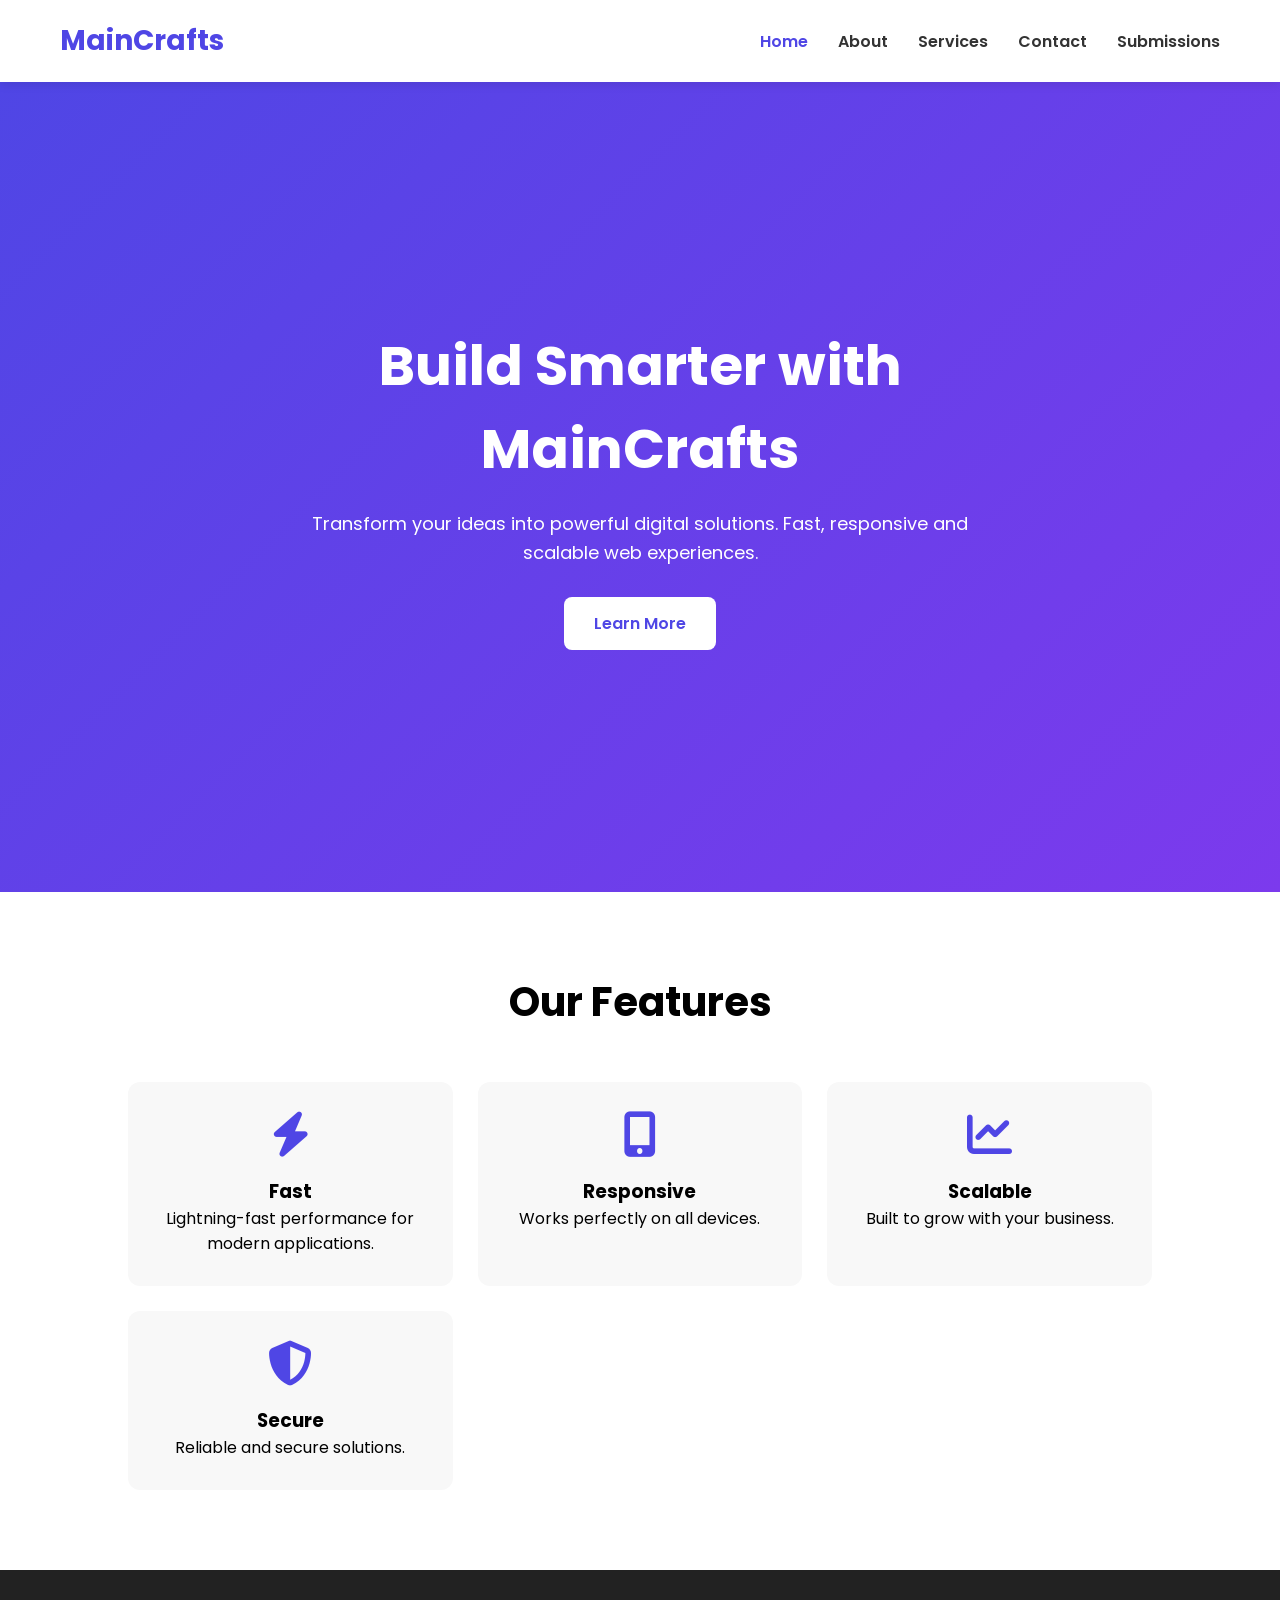
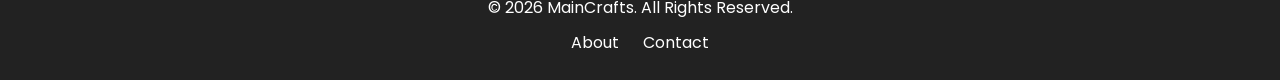
<file: index.html>
<!DOCTYPE html>
<html lang="en">

<head>
    <meta charset="UTF-8">
    <meta name="viewport" content="width=device-width, initial-scale=1.0">
    <title>MainCrafts - Home</title>

    <link href="https://fonts.googleapis.com/css2?family=Poppins:wght@300;400;600;700&display=swap" rel="stylesheet">

    <link rel="stylesheet" href="https://cdnjs.cloudflare.com/ajax/libs/font-awesome/6.5.1/css/all.min.css">

    <link rel="stylesheet" href="style.css">
</head>

<body>

    <header>
        <nav class="navbar">

            <div class="logo">MainCrafts</div>
            <div class="menu-toggle">
                <i class="fas fa-bars"></i>
            </div>
            <ul class="nav-links">
                <li><a href="index.html" class="active">Home</a></li>

                <li><a href="about.html">About</a></li>

                <li class="dropdown">
                    <a href="#">Services</a>

                    <ul class="dropdown-menu">
                        <li><a href="#">Web Development</a></li>
                        <li><a href="#">App Development</a></li>
                        <li><a href="#">UI/UX Design</a></li>
                        <li><a href="#">Cloud Services</a></li>
                        <li><a href="#">Digital Marketing</a></li>
                        <li><a href="#">AI & ML Solutions</a></li>
                    </ul>
                </li>
                <li><a href="contact.html">Contact</a></li>
                <li><a href="submissions.html">Submissions</a></li>
            </ul>

        </nav>
    </header>

    <section class="hero">

        <div class="hero-content">

            <h1>Build Smarter with MainCrafts</h1>

            <p>
                Transform your ideas into powerful digital solutions.
                Fast, responsive and scalable web experiences.
            </p>

            <a href="about.html" class="btn">Learn More</a>

        </div>

    </section>

    <section class="features">

        <h2>Our Features</h2>

        <div class="feature-container">

            <div class="feature-card">
                <i class="fas fa-bolt"></i>
                <h3>Fast</h3>
                <p>Lightning-fast performance for modern applications.</p>
            </div>

            <div class="feature-card">
                <i class="fas fa-mobile-alt"></i>
                <h3>Responsive</h3>
                <p>Works perfectly on all devices.</p>
            </div>

            <div class="feature-card">
                <i class="fas fa-chart-line"></i>
                <h3>Scalable</h3>
                <p>Built to grow with your business.</p>
            </div>

            <div class="feature-card">
                <i class="fas fa-shield-alt"></i>
                <h3>Secure</h3>
                <p>Reliable and secure solutions.</p>
            </div>

        </div>

    </section>

    <footer>

        <p>© 2026 MainCrafts. All Rights Reserved.</p>

        <div class="footer-links">
            <a href="about.html">About</a>
            <a href="contact.html">Contact</a>
        </div>

    </footer>
    <script src="script.js"></script>
</body>

</html>
</file>
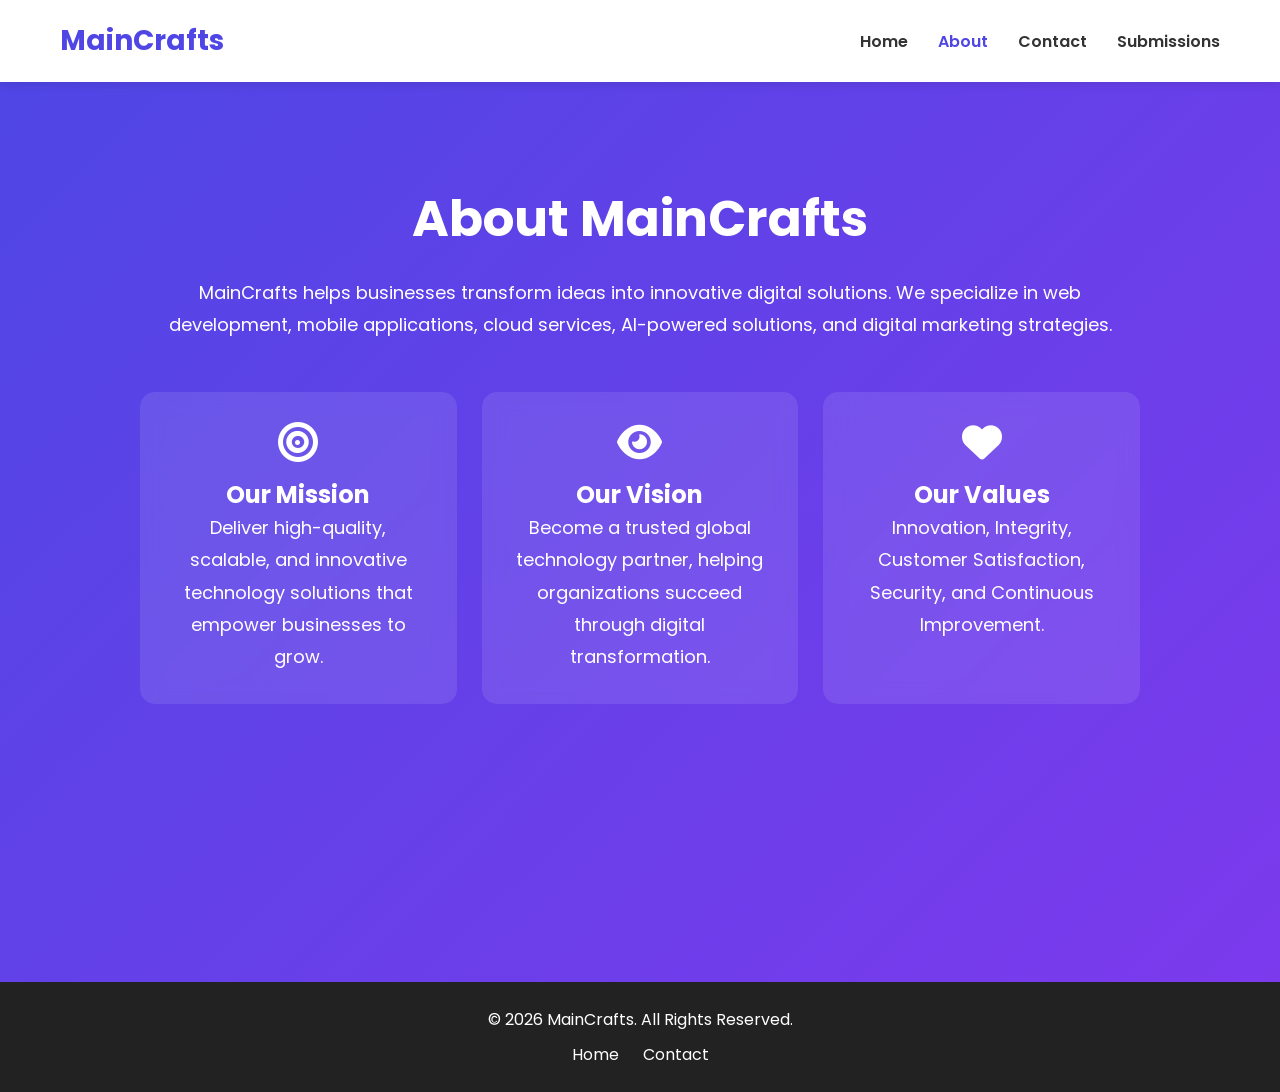
<file: about.html>
<!DOCTYPE html>
<html lang="en">

<head>
    <meta charset="UTF-8">
    <meta name="viewport" content="width=device-width, initial-scale=1.0">
    <title>About MainCrafts</title>

    <!-- Google Fonts -->
    <link href="https://fonts.googleapis.com/css2?family=Poppins:wght@300;400;600;700&display=swap" rel="stylesheet">

    <!-- Font Awesome -->
    <link rel="stylesheet" href="https://cdnjs.cloudflare.com/ajax/libs/font-awesome/6.5.1/css/all.min.css">

    <!-- CSS -->
    <link rel="stylesheet" href="style.css">
</head>

<body>

    <!-- Navbar -->
    <nav class="navbar">

        <div class="logo">MainCrafts</div>
        <div class="menu-toggle">
            <i class="fas fa-bars"></i>
        </div>
        <ul class="nav-links">
            <li><a href="index.html">Home</a></li>
            <li><a href="about.html" class="active">About</a></li>
            <li><a href="contact.html">Contact</a></li>
            <li><a href="submissions.html">Submissions</a></li>
        </ul>

    </nav>

    <!-- About Section -->
    <section class="about-page">

        <div class="about-container">

            <h1>About MainCrafts</h1>

            <p>
                MainCrafts helps businesses transform ideas into innovative
                digital solutions. We specialize in web development,
                mobile applications, cloud services, AI-powered solutions,
                and digital marketing strategies.
            </p>

            <div class="about-cards">

                <div class="about-card">
                    <i class="fas fa-bullseye"></i>

                    <h2>Our Mission</h2>

                    <p>
                        Deliver high-quality, scalable, and innovative
                        technology solutions that empower businesses to grow.
                    </p>
                </div>

                <div class="about-card">
                    <i class="fas fa-eye"></i>

                    <h2>Our Vision</h2>

                    <p>
                        Become a trusted global technology partner,
                        helping organizations succeed through digital
                        transformation.
                    </p>
                </div>

                <div class="about-card">
                    <i class="fas fa-heart"></i>

                    <h2>Our Values</h2>

                    <p>
                        Innovation, Integrity, Customer Satisfaction,
                        Security, and Continuous Improvement.
                    </p>
                </div>

            </div>

        </div>

    </section>

    <!-- Footer -->
    <footer>

        <p>© 2026 MainCrafts. All Rights Reserved.</p>

        <div class="footer-links">
            <a href="index.html">Home</a>
            <a href="contact.html">Contact</a>
        </div>

    </footer>
    <script src="script.js"></script>
</body>

</html>
</file>
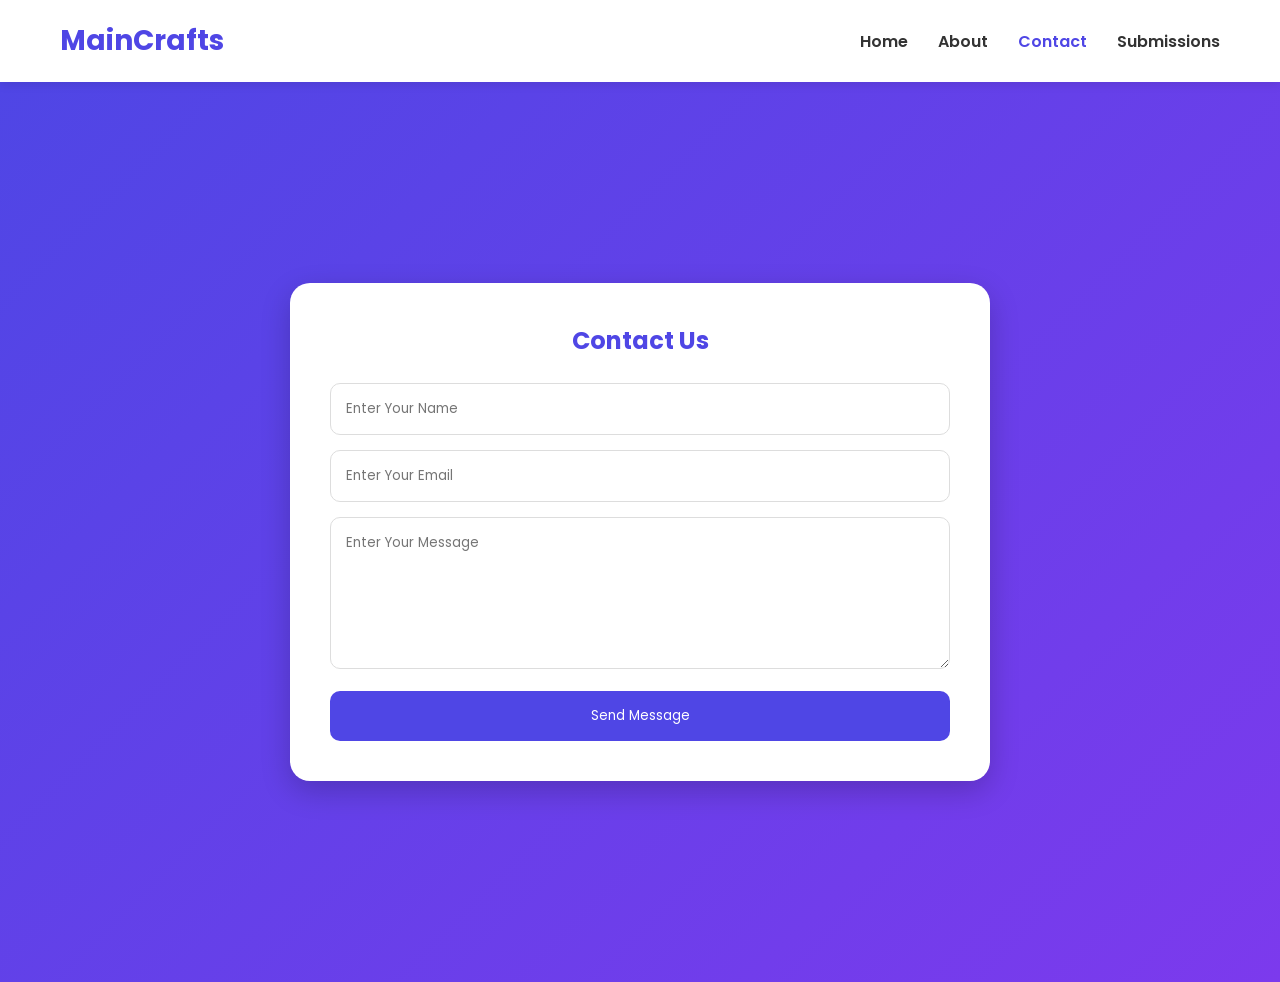
<file: contact.html>
<!DOCTYPE html>
<html lang="en">

<head>
    <meta charset="UTF-8">
    <meta name="viewport" content="width=device-width, initial-scale=1.0">
    <title>Contact MainCrafts</title>

    <link href="https://fonts.googleapis.com/css2?family=Poppins:wght@300;400;600;700&display=swap" rel="stylesheet">
    <link rel="stylesheet" href="style.css">
</head>

<body>

    <nav class="navbar">
        <div class="logo">MainCrafts</div>
        <div class="menu-toggle">
            <i class="fas fa-bars"></i>
        </div>
        <ul class="nav-links">
            <li><a href="index.html">Home</a></li>
            <li><a href="about.html">About</a></li>
            <li><a href="contact.html" class="active">Contact</a></li>
            <li><a href="submissions.html">Submissions</a></li>
        </ul>
    </nav>

    <section class="contact-page">

        <div class="contact-box">

            <h1>Contact Us</h1>

            <form id="contactForm" onsubmit="return validateForm()">

                <input type="text" id="name" name="name" placeholder="Enter Your Name">

                <input type="email" id="email" name="email" placeholder="Enter Your Email">

                <textarea id="message" name="message" rows="6" placeholder="Enter Your Message"></textarea>

                <button type="submit">
                    Send Message
                </button>

            </form>

        </div>

    </section>

    <script src="script.js"></script>
</body>

</html>
</file>
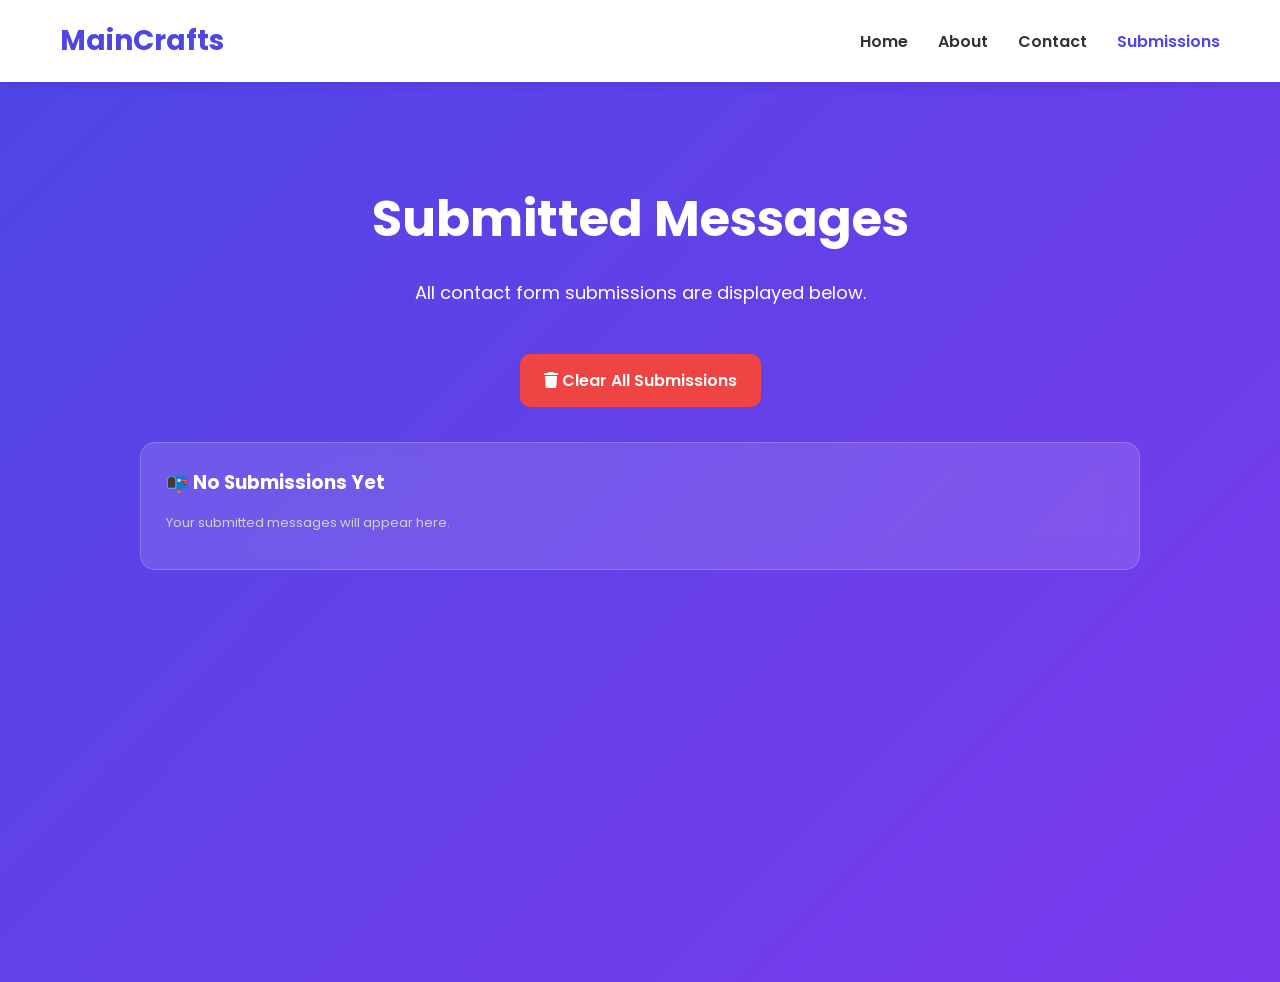
<file: submissions.html>
<!DOCTYPE html>
<html lang="en">

<head>
    <meta charset="UTF-8">
    <meta name="viewport" content="width=device-width, initial-scale=1.0">
    <title>Submitted Messages | MainCrafts</title>

    <link href="https://fonts.googleapis.com/css2?family=Poppins:wght@300;400;600;700&display=swap" rel="stylesheet">

    <link rel="stylesheet" href="https://cdnjs.cloudflare.com/ajax/libs/font-awesome/6.5.1/css/all.min.css">

    <link rel="stylesheet" href="style.css">
</head>

<body>

    <!-- Navbar -->

    <nav class="navbar">

        <div class="logo">MainCrafts</div>

        <div class="menu-toggle">
            <i class="fas fa-bars"></i>
        </div>

        <ul class="nav-links">

            <li><a href="index.html">Home</a></li>

            <li><a href="about.html">About</a></li>

            <li><a href="contact.html">Contact</a></li>

            <li><a href="submissions.html" class="active">Submissions</a></li>

        </ul>

    </nav>

    <!-- Submissions Section -->

    <section class="about-page">

        <div class="about-container">

            <h1>Submitted Messages</h1>

            <p>All contact form submissions are displayed below.</p>

            <br>

            <button class="clear-btn" onclick="clearSubmissions()">
                <i class="fas fa-trash"></i> Clear All Submissions
            </button>

            <div class="about-cards" id="submissionList">

            </div>

        </div>

    </section>

    <script src="script.js"></script>

</body>

</html>
</file>
<file: style.css>
* {
  margin: 0;
  padding: 0;
  box-sizing: border-box;
  font-family: 'Poppins', sans-serif;
  }

html {
scroll-behavior: smooth;
}

body {
background: #f5f5f5;
}

/* Navbar */

.navbar {
background: white;
display: flex;
justify-content: space-between;
align-items: center;
padding: 20px 60px;
box-shadow: 0 2px 10px rgba(0,0,0,0.1);
position: sticky;
top: 0;
z-index: 1000;
}

.logo {
font-size: 28px;
font-weight: 700;
color: #4f46e5;
}

.nav-links {
list-style: none;
display: flex;
gap: 30px;
}

.nav-links li {
position: relative;
}

.nav-links a {
text-decoration: none;
color: #333;
font-weight: 500;
transition: 0.3s;
}

.nav-links a {
    text-decoration: none;
    color: #333;
    font-weight: 600;
    transition: color 0.3s ease;
}

.nav-links a:hover,
.nav-links a.active {
    color: #4f46e5;
}

/* Hamburger */

.menu-toggle {
display: none;
font-size: 28px;
cursor: pointer;
color: #4f46e5;
}

/* Dropdown */

.dropdown-menu {
display: none;
position: absolute;
top: 100%;
left: 0;
background: white;
min-width: 220px;
list-style: none;
box-shadow: 0 5px 15px rgba(0,0,0,0.1);
border-radius: 8px;
overflow: hidden;
}

.dropdown-menu li {
padding: 12px;
}

.dropdown-menu li:hover {
background: #f5f5f5;
}

.dropdown:hover .dropdown-menu {
display: block;
}

/* Hero */

.hero {
height: 90vh;
background: linear-gradient(135deg, #4f46e5, #7c3aed);
display: flex;
justify-content: center;
align-items: center;
text-align: center;
color: white;
padding: 20px;
}

.hero-content {
max-width: 700px;
}

.hero h1 {
font-size: 55px;
margin-bottom: 20px;
}

.hero p {
font-size: 18px;
margin-bottom: 30px;
line-height: 1.6;
}

.btn {
display: inline-block;
background: white;
color: #4f46e5;
padding: 14px 30px;
border-radius: 8px;
text-decoration: none;
font-weight: 600;
transition: 0.3s;
}

.btn:hover {
transform: translateY(-3px);
}

/* Features */

.features {
padding: 80px 10%;
text-align: center;
background: white;
}

.features h2 {
font-size: 40px;
margin-bottom: 50px;
}

.feature-container {
display: grid;
grid-template-columns: repeat(auto-fit,minmax(250px,1fr));
gap: 25px;
}

.feature-card {
background: #f8f8f8;
padding: 30px;
border-radius: 12px;
transition: 0.3s;
}

.feature-card:hover {
transform: translateY(-8px);
box-shadow: 0 10px 20px rgba(0,0,0,0.1);
}

.feature-card i {
font-size: 45px;
color: #4f46e5;
margin-bottom: 20px;
}

/* About */

.about-page {
min-height: 100vh;
background: linear-gradient(135deg, #4f46e5, #7c3aed);
color: white;
padding: 100px 10%;
}

.about-container {
max-width: 1000px;
margin: auto;
text-align: center;
}

.about-container h1 {
font-size: 50px;
margin-bottom: 20px;
}

.about-container p {
font-size: 18px;
line-height: 1.8;
}

.about-cards {
margin-top: 50px;
display: grid;
grid-template-columns: repeat(auto-fit,minmax(250px,1fr));
gap: 25px;
}

.about-card {
background: rgba(255,255,255,0.1);
backdrop-filter: blur(10px);
padding: 30px;
border-radius: 15px;
transition: 0.3s;
}

.about-card:hover {
transform: translateY(-8px);
background: rgba(255,255,255,0.2);
}

.about-card i {
font-size: 40px;
margin-bottom: 15px;
}

/* Contact */

.contact-page {
min-height: 100vh;
background: linear-gradient(135deg, #4f46e5, #7c3aed);
display: flex;
justify-content: center;
align-items: center;
padding: 40px;
}

.contact-box {
background: white;
width: 100%;
max-width: 700px;
padding: 40px;
border-radius: 20px;
box-shadow: 0 10px 30px rgba(0,0,0,0.2);
}

.contact-box h1 {
text-align: center;
color: #4f46e5;
margin-bottom: 25px;
}

.contact-box input,
.contact-box textarea {
width: 100%;
padding: 15px;
margin-bottom: 15px;
border: 1px solid #ddd;
border-radius: 10px;
}

.contact-box button {
width: 100%;
background: #4f46e5;
color: white;
border: none;
padding: 15px;
border-radius: 10px;
cursor: pointer;
}

.contact-box button:hover {
background: #4338ca;
}

/* Footer */

footer {
background: #222;
color: white;
text-align: center;
padding: 25px;
}

.footer-links {
margin-top: 10px;
}

.footer-links a {
color: white;
text-decoration: none;
margin: 0 10px;
}

/* Mobile */

@media (max-width: 768px) {


.navbar {
    padding: 20px;
}

.menu-toggle {
    display: block;
}

.nav-links {
    display: none;
    flex-direction: column;
    position: absolute;
    top: 80px;
    left: 0;
    width: 100%;
    background: white;
    padding: 20px;
    gap: 15px;
}

.nav-links.active {
    display: flex;
}

.hero h1 {
    font-size: 36px;
}

.hero p {
    font-size: 16px;
}

.about-container h1 {
    font-size: 36px;
}
}
/* Submission Cards */

#submissionList {
    margin-top: 40px;
}

/* ===== Submission theme fix only ===== */

#submissionList .about-card {
    background: rgba(255, 255, 255, 0.12);
    backdrop-filter: blur(12px);
    border: 1px solid rgba(255, 255, 255, 0.18);
    color: #fff;
    transition: 0.3s ease;
}

#submissionList .about-card:hover {
    transform: translateY(-6px);
    background: rgba(255, 255, 255, 0.18);
}

/* Text styling consistency */
#submissionList .about-card h3 {
    color: #ffffff;
    margin-bottom: 12px;
}

#submissionList .about-card p {
    color: #f1f1f1;
    line-height: 1.7;
}

/* Message box styling */
.message-box {
    background: rgba(255, 255, 255, 0.10);
    border: 1px solid rgba(255, 255, 255, 0.15);
    padding: 12px;
    border-radius: 10px;
    margin-top: 8px;
    color: #fff;
    line-height: 1.6;
}

/* improve spacing only */
#submissionList .about-card {
    padding: 25px;
    margin-bottom: 20px;
}
#submissionList .about-card p:last-child {
    color: #d1d1d1;
    font-size: 13px;
}
/* ===== Clear Button ===== */

.clear-btn {
    background: #ef4444;
    color: white;
    border: none;
    padding: 14px 24px;
    border-radius: 10px;
    font-size: 16px;
    font-weight: 600;
    cursor: pointer;
    margin: 20px auto 35px;
    display: block;
    transition: 0.3s;
}

.clear-btn:hover {
    background: #dc2626;
    transform: translateY(-2px);
}

/* ===== Submission Cards ===== */

#submissionList {
    margin-top: 30px;
    display: flex;
    flex-direction: column;
    gap: 20px;
}

#submissionList .about-card {
    width: 100%;
    text-align: left;
    padding: 25px;
    background: rgba(255,255,255,0.12);
    backdrop-filter: blur(12px);
    border: 1px solid rgba(255,255,255,0.2);
    border-radius: 15px;
}

#submissionList .about-card h3 {
    margin-bottom: 15px;
    color: #fff;
}

#submissionList .about-card p {
    margin: 10px 0;
    line-height: 1.7;
}

#submissionList strong {
    color: #FFD54F;
}

.message-box {
    background: rgba(255,255,255,0.15);
    border: 1px solid rgba(255,255,255,0.2);
    padding: 12px;
    border-radius: 10px;
    margin-top: 8px;
    color: #fff;
}

.timestamp {
    margin-top: 12px;
    font-size: 13px;
    color: rgba(255,255,255,0.8);
}
</file>
